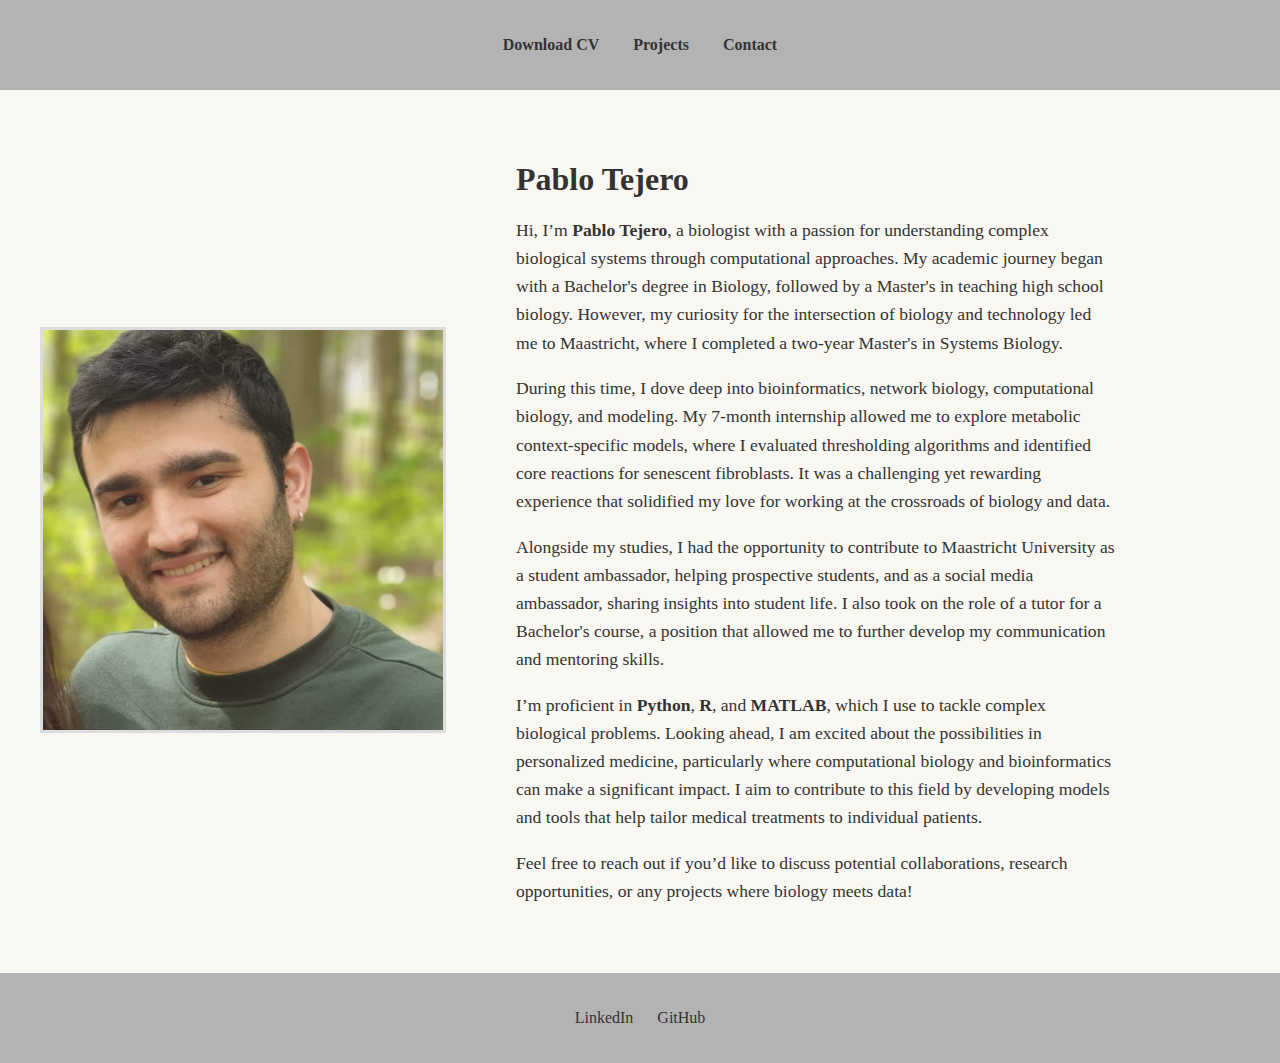
<file: index.html>
<!DOCTYPE html>
<html lang="en">
<head>
    <meta charset="UTF-8">
    <meta name="viewport" content="width=device-width, initial-scale=1.0">
    <title>Pablo Tejero - Portfolio</title>
    <link rel="stylesheet" href="styles.css">
    <link rel="icon" type="image/x-icon" href="DNA.png">
</head>
<body>
    <header>
        <nav>
            <ul>
                <li><a href="Pablo_CV.pdf" download="Pablo_Tejero_CV.pdf">Download CV</a></li> 
                <li><a href="projects.html">Projects</a></li>
                <li><a href="contact.html">Contact</a></li>
            </ul>
        </nav>
    </header>

    <main>
        <section class="intro">
            <!-- Columna izquierda: Imagen de perfil -->
            <div class="profile-pic">
                <img src="Pablo.jpg" alt="Pablo Tejero Profile Picture" class = "profile-image">
            </div>
            
            <!-- Columna derecha: Descripción -->
            <div class="description">
                <h1>Pablo Tejero</h1>
                <p>Hi, I’m <strong>Pablo Tejero</strong>, a biologist with a passion for understanding complex biological systems through computational approaches. My academic journey began with a Bachelor's degree in Biology, followed by a Master's in teaching high school biology. However, my curiosity for the intersection of biology and technology led me to Maastricht, where I completed a two-year Master's in Systems Biology.</p>
                <p>During this time, I dove deep into bioinformatics, network biology, computational biology, and modeling. My 7-month internship allowed me to explore metabolic context-specific models, where I evaluated thresholding algorithms and identified core reactions for senescent fibroblasts. It was a challenging yet rewarding experience that solidified my love for working at the crossroads of biology and data.</p>
                <p>Alongside my studies, I had the opportunity to contribute to Maastricht University as a student ambassador, helping prospective students, and as a social media ambassador, sharing insights into student life. I also took on the role of a tutor for a Bachelor's course, a position that allowed me to further develop my communication and mentoring skills.</p>
                <p>I’m proficient in <strong>Python</strong>, <strong>R</strong>, and <strong>MATLAB</strong>, which I use to tackle complex biological problems. Looking ahead, I am excited about the possibilities in personalized medicine, particularly where computational biology and bioinformatics can make a significant impact. I aim to contribute to this field by developing models and tools that help tailor medical treatments to individual patients.</p>
                <p>Feel free to reach out if you’d like to discuss potential collaborations, research opportunities, or any projects where biology meets data!</p>
                
            </div>
        </section>
    </main>

    <footer>
        <ul>
            <li><a href="https://www.linkedin.com/in/pablo-tejero" target="_blank">LinkedIn</a></li>
            <li><a href="https://github.com/pablots98" target="_blank">GitHub</a></li>
        </ul>
    </footer>

    <script src="script.js"></script>
</body>
</html>
</file>
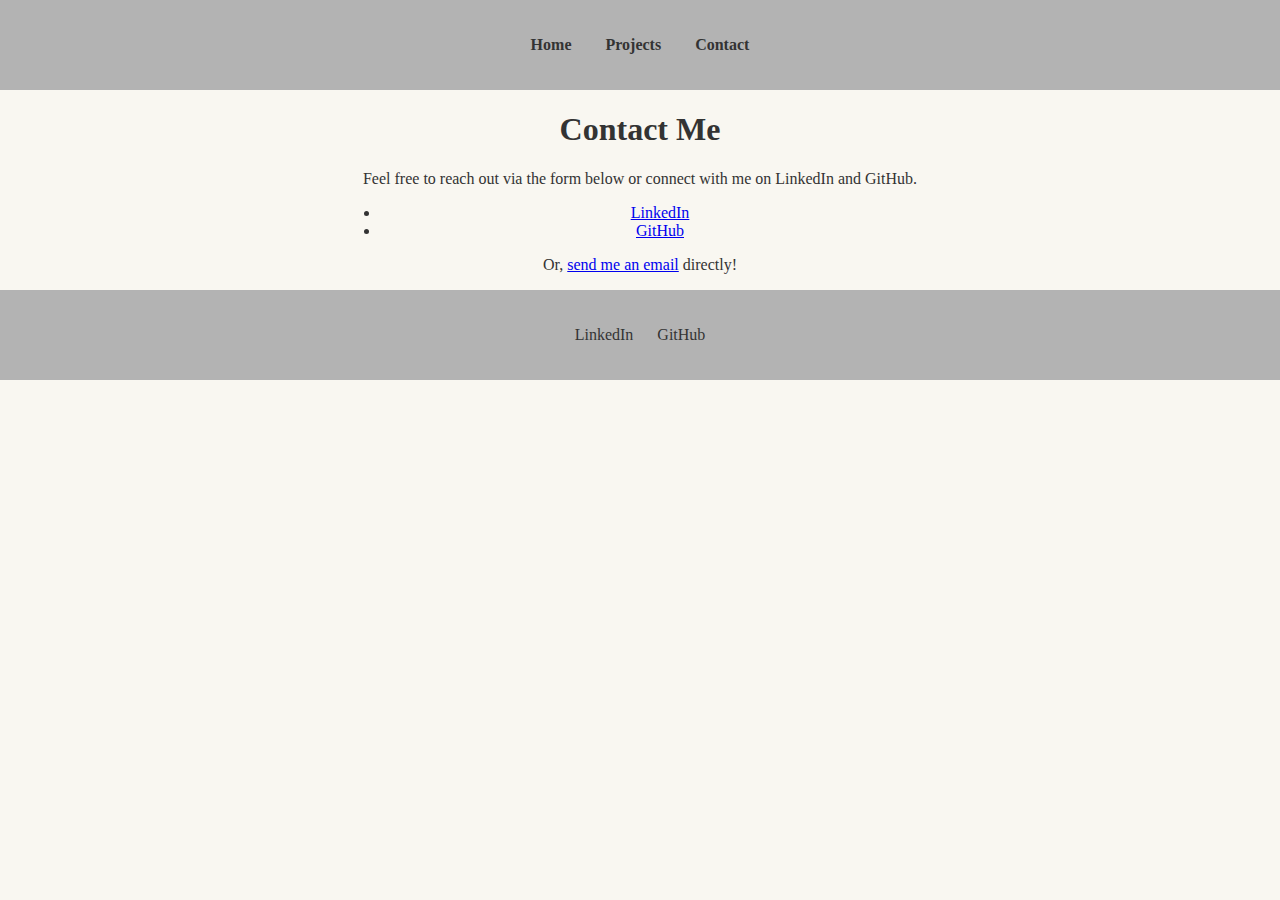
<file: contact.html>
<!DOCTYPE html>
<html lang="en">
<head>
    <meta charset="UTF-8">
    <meta name="viewport" content="width=device-width, initial-scale=1.0">
    <title>Pablo Tejero - Contact</title>
    <link rel="stylesheet" href="styles.css">
    <link rel="icon" type="image/x-icon" href="DNA.png">
</head>
<body>
    <header>
        <nav>
            <ul>
                <li><a href="index.html">Home</a></li>
                <li><a href="projects.html">Projects</a></li>
                <li><a href="contact.html">Contact</a></li>
            </ul>
        </nav>
    </header>

    <main>
        <section class="contact-section">
            <h1>Contact Me</h1>
            <p>Feel free to reach out via the form below or connect with me on LinkedIn and GitHub.</p>

            <ul>
                <li><a href="https://www.linkedin.com/in/pablo-tejero" target="_blank">LinkedIn</a></li>
                <li><a href="https://github.com/pablots98" target="_blank">GitHub</a></li>
            </ul>
             <p>
                Or, <a href="mailto:pablotejero1998@gmail.com?subject=Hello from your website&body=Hi Pablo,%0A%0AI wanted to reach out because...">send me an email</a> directly!
            </p>
            
        </section>
    </main>

    <footer>
        <ul>
            <li><a href="https://www.linkedin.com/in/pablo-tejero" target="_blank">LinkedIn</a></li>
            <li><a href="https://github.com/pablots98" target="_blank">GitHub</a></li>
        </ul>
    </footer>

    <script src="script.js"></script>
</body>
</html>
</file>
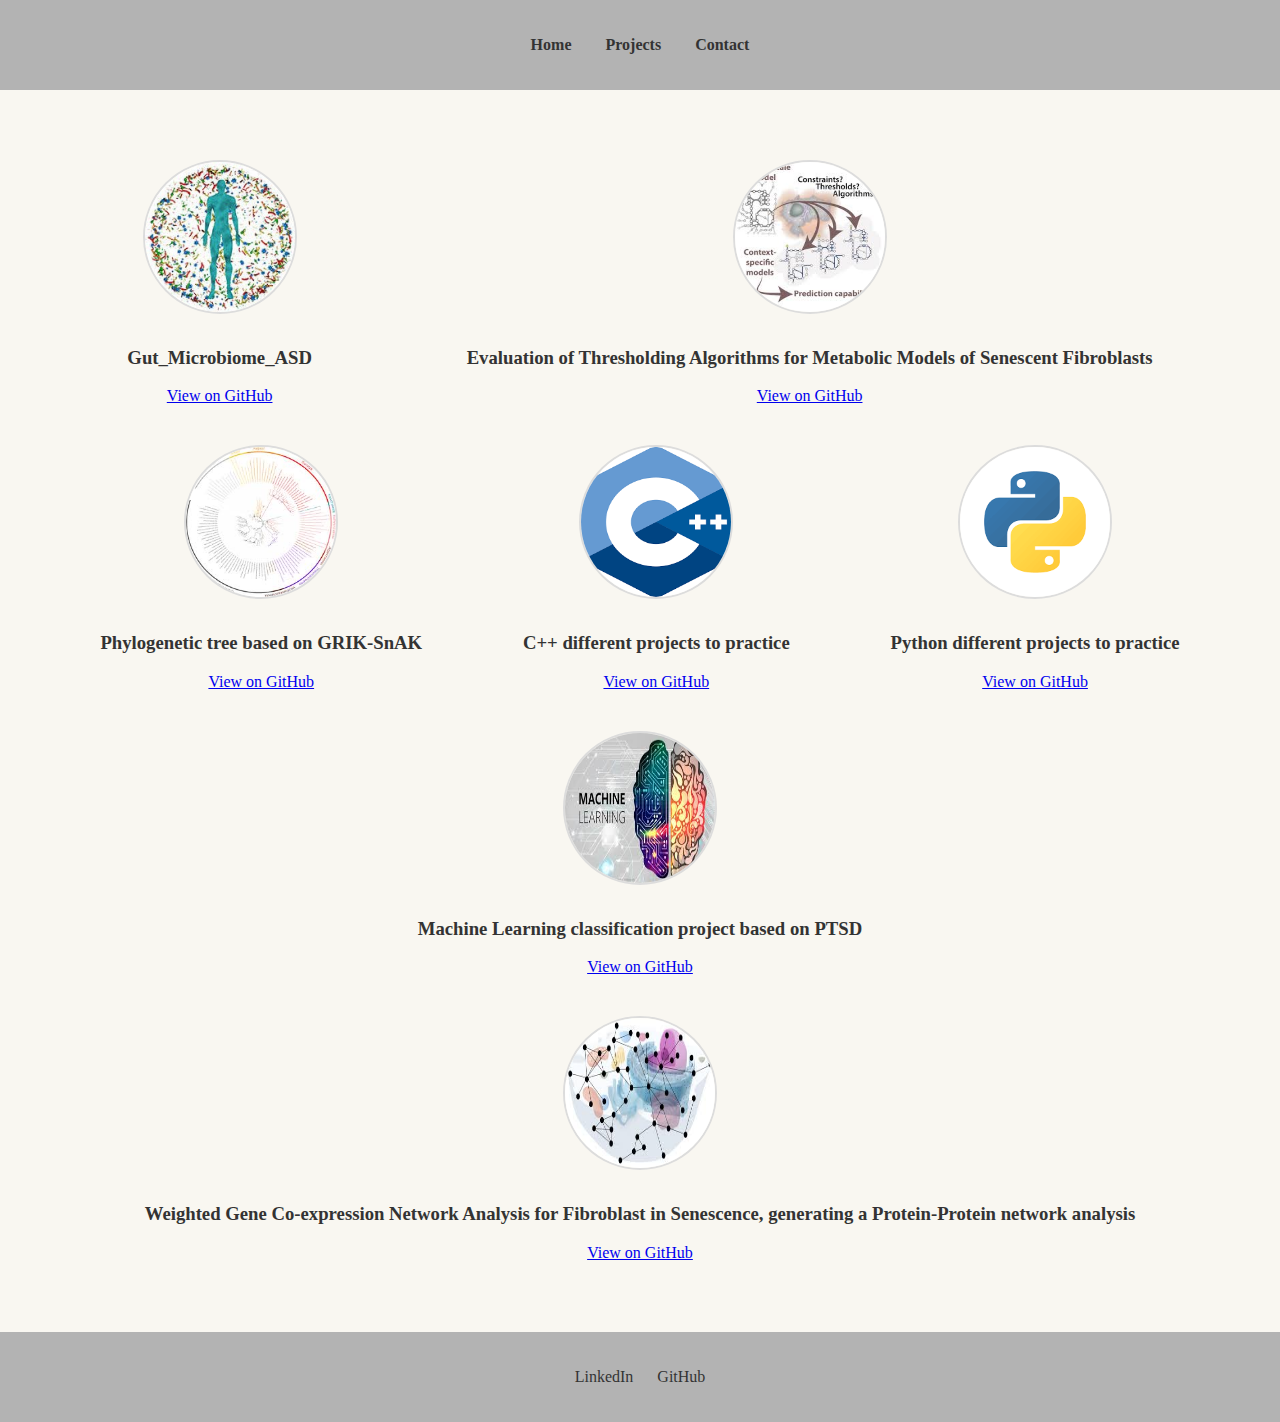
<file: projects.html>
<!DOCTYPE html>
<html lang="en">
<head>
    <meta charset="UTF-8">
    <meta name="viewport" content="width=device-width, initial-scale=1.0">
    <title>Pablo Tejero - Projects</title>
    <link rel="stylesheet" href="styles.css">
    <link rel="icon" type="image/x-icon" href="DNA.png">
</head>
<body>
    <header>
        <nav>
            <ul>
                <li><a href="index.html">Home</a></li>
                <li><a href="projects.html">Projects</a></li>
                <li><a href="contact.html">Contact</a></li>
            </ul>
        </nav>
    </header>

    <main>
        <section class="projects">
            <div class="project">
                <img src="microbiome.jpg" alt="Project 1">
                <h3>Gut_Microbiome_ASD</h3>
                <a href="https://github.com/pablots98/Gut_Microbiome_ASD" target="_blank">View on GitHub</a>
            </div>
            <div class="project">
                <img src="GEMs.jpg" alt="Project 2">
                <h3>Evaluation of Thresholding Algorithms for Metabolic Models of Senescent Fibroblasts</h3>
                <a href="https://github.com/pablots98/Internship" target="_blank">View on GitHub</a>
            </div>
            <div class="project">
                <img src="phylogeny_tree.jpg" alt="Project 3">
                <h3>Phylogenetic tree based on GRIK-SnAK</h3>
                <a href="https://github.com/pablots98/Phylogeny_GRIK-SnAK" target="_blank">View on GitHub</a>
            </div>
            <div class="project">
                <img src="cpp.jpg" alt="Project 4">
                <h3>C++ different projects to practice</h3>
                <a href="https://github.com/pablots98/cpp" target="_blank">View on GitHub</a>
            </div>
            <div class="project">
                <img src="python.jpg" alt="Project 5">
                <h3>Python different projects to practice</h3>
                <a href="https://github.com/pablots98/Python" target="_blank">View on GitHub</a>
            </div>
            <div class="project">
                <img src="mcproject.jpg" alt="Project 6">
                <h3>Machine Learning classification project based on PTSD</h3>
                <a href="https://github.com/pablots98/Machine_Learning_Project" target="_blank">View on GitHub</a>
            </div>
            <div class="project">
                <img src="Network_Biology.jpg" alt="Project 7">
                <h3>Weighted Gene Co-expression Network Analysis for Fibroblast in Senescence, generating a Protein-Protein network analysis</h3>
                <a href="https://github.com/pablots98/Network-Biology" target="_blank">View on GitHub</a>
            </div>
        </section>
    </main>

    <footer>
        <ul>
            <li><a href="https://www.linkedin.com/in/pablo-tejero" target="_blank">LinkedIn</a></li>
            <li><a href="https://github.com/pablots98" target="_blank">GitHub</a></li>
        </ul>
    </footer>

    <script src="script.js"></script>
</body>
</html>
</file>
<file: styles.css>
/* General Styles */
body {
    font-family: 'Times New Roman', sans-serif;
    margin: 0;
    padding: 0;
    width: 100%;
    background-color: #f9f7f1;
    color: #333;
}

/* Header and Navigation */
header {
    background-color: #b3b3b3;
    padding: 20px;
    text-align: center;
}

nav ul {
    list-style: none;
    padding: 0;
}

nav ul li {
    display: inline;
    margin: 0 15px;
}

nav ul li a {
    text-decoration: none;
    color: #333;
    font-weight: bold;
    transition: color 0.3s ease;
}

nav ul li a:hover {
    color: #5e4c3a;
}

/* Main Section Layout */
.intro {
    display: flex;
    justify-content: flex-start; /* Asegura que la imagen y el texto estén en línea */
    align-items: center;         /* Alinea el contenido verticalmente en el centro */
    max-width: 1200px;
    margin: 0 auto;              /* Centra el contenido horizontalmente en la página */
    padding: 50px 20px;
}

/* Ajuste del tamaño de la imagen de perfil */
.profile-pic img {
    width: 400px !important;      /* Fuerza el ancho de la imagen */
    height: 400px !important;     /* Fuerza la altura de la imagen */
    border-radius: 0%;           /* Mantiene el formato circular de la imagen */
    border: 3px solid #dcdcdc;    /* Borde alrededor de la imagen */
    object-fit: cover;            /* Asegura que la imagen se recorte si es necesario para mantener el aspecto circular */
}

/* Estilos para la descripción al lado de la imagen */
.description {
    max-width: 600px;            /* Ajusta el ancho máximo del texto */
    margin-left: 50px;           /* Separa el texto de la imagen a la izquierda */
    padding-left: 20px;
    flex: 1;
}

.description h1 {
    font-size: 2rem;             /* Ajusta el tamaño del título */
    margin-bottom: 15px;
}

.description p {
    font-size: 1.1rem;           /* Ajusta el tamaño del párrafo */
    line-height: 1.6;
}

/* Projects Section */
.projects {
    display: flex;
    justify-content: space-around;
    flex-wrap: wrap;
    padding: 50px;
}

.project {
    text-align: center;
    margin: 20px;
}

.project img {
    width: 150px;
    height: 150px;
    border-radius: 50%;
    border: 2px solid #dcdcdc;
    margin-bottom: 10px;
}

/* Contact Section */
.contact-section {
    max-width: 600px;
    margin: 0 auto;
    text-align: center;
}

.contact-section form input, .contact-section form textarea {
    width: 100%;
    padding: 10px;
    margin-bottom: 10px;
    border: 1px solid #ccc;
    border-radius: 5px;
}

.contact-section form button {
    padding: 10px 20px;
    background-color: #dcdcdc;
    color: white;
    border: none;
    border-radius: 5px;
    cursor: pointer;
}

.contact-section form button:hover {
    background-color: #dcdcdc;
}

/* Footer */
footer {
    background-color: #b3b3b3;
    padding: 20px;
    text-align: center;
}

footer ul {
    list-style: none;
    padding: 0;
}

footer ul li {
    display: inline;
    margin: 0 10px;
}

footer ul li a {
    text-decoration: none;
    color: #333;
}

/* Responsive Design */
@media only screen and (max-width: 768px) {
    .intro {
        flex-direction: column;  /* En pantallas pequeñas, la imagen y el texto se apilan */
        text-align: center;
    }

    .description {
        margin-left: 0;
        padding-left: 0;
    }

    .projects {
        flex-direction: column;
        align-items: center;
    }
}
</file>
